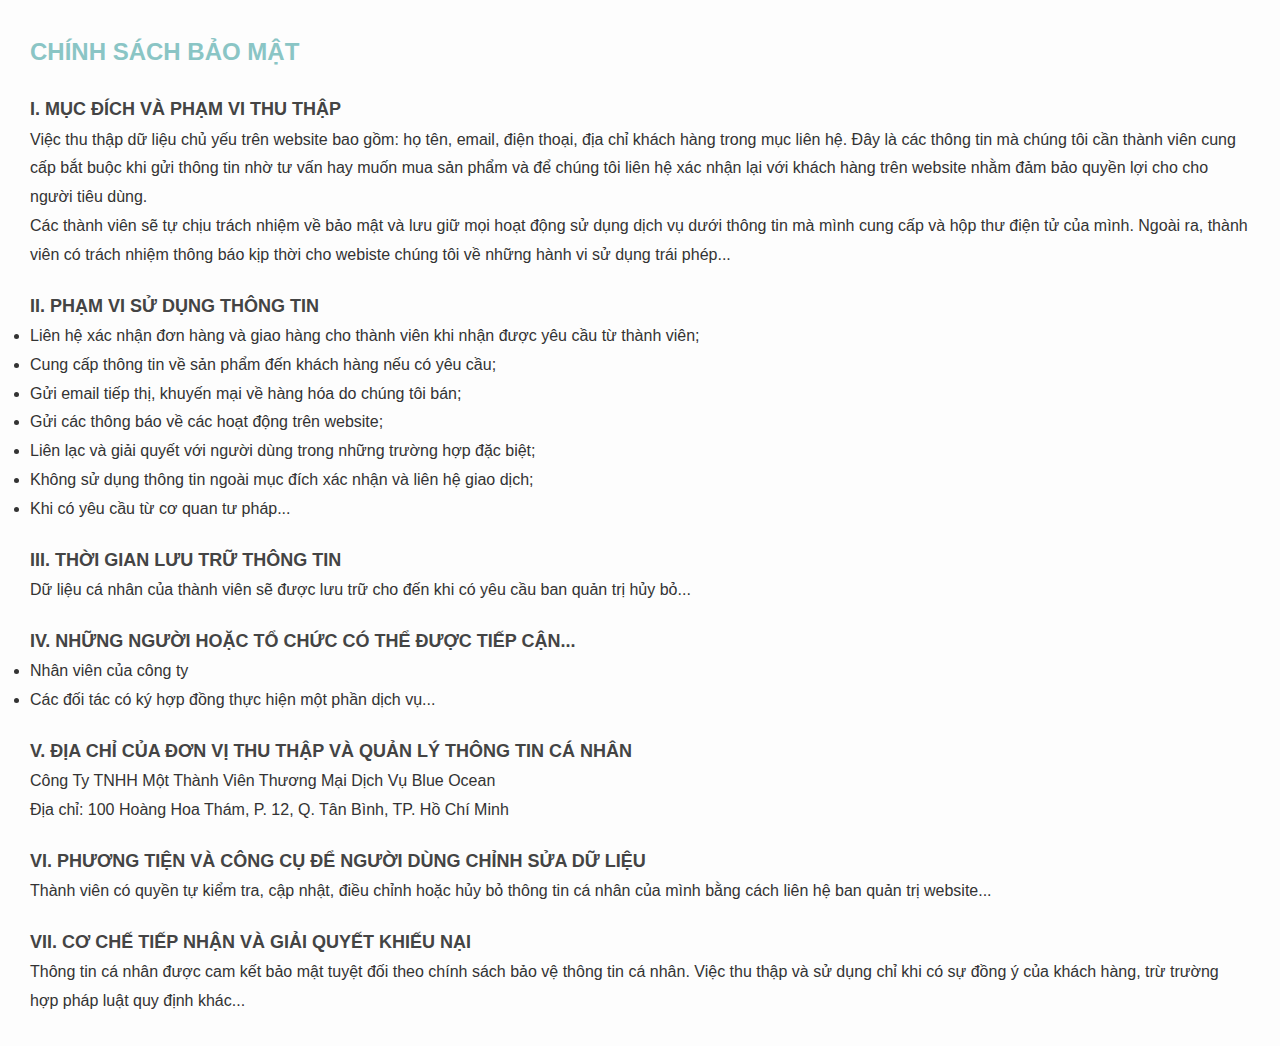
<file: baomat.html>
<!DOCTYPE html>

  <meta charset="UTF-8" />
  <meta name="viewport" content="width=device-width, initial-scale=1.0"/>
  <title>Lustra - Vẻ đẹp tự nhiên </title>
  <link rel="stylesheet" href="hoanthanh.css" />
<html lang="vi">
<head>
    <meta charset="UTF-8">
    <title>Chính sách bảo mật - Lustra</title>
    <style>
        body {
            font-family: Arial, sans-serif;
            padding: 30px;
            line-height: 1.8;
            background-color: #fdfdfd;
        }
        h1 {
            color: #8ac5c5;
            font-size: 24px;
            margin-bottom: 20px;
        }
        h2 {
            color: #444;
            font-size: 18px;
            margin-top: 20px;
        }
        p, ul {
            font-size: 16px;
            color: #333;
        }
    </style>
</head>
<body>
    <h1>CHÍNH SÁCH BẢO MẬT</h1>

    <h2>I. MỤC ĐÍCH VÀ PHẠM VI THU THẬP</h2>
    <p>Việc thu thập dữ liệu chủ yếu trên website bao gồm: họ tên, email, điện thoại, địa chỉ khách hàng trong mục liên hệ. Đây là các thông tin mà chúng tôi cần thành viên cung cấp bắt buộc khi gửi thông tin nhờ tư vấn hay muốn mua sản phẩm và để chúng tôi liên hệ xác nhận lại với khách hàng trên website nhằm đảm bảo quyền lợi cho cho người tiêu dùng.</p>
    <p>Các thành viên sẽ tự chịu trách nhiệm về bảo mật và lưu giữ mọi hoạt động sử dụng dịch vụ dưới thông tin mà mình cung cấp và hộp thư điện tử của mình. Ngoài ra, thành viên có trách nhiệm thông báo kịp thời cho webiste chúng tôi về những hành vi sử dụng trái phép...</p>

    <h2>II. PHẠM VI SỬ DỤNG THÔNG TIN</h2>
    <ul>
        <li>Liên hệ xác nhận đơn hàng và giao hàng cho thành viên khi nhận được yêu cầu từ thành viên;</li>
        <li>Cung cấp thông tin về sản phẩm đến khách hàng nếu có yêu cầu;</li>
        <li>Gửi email tiếp thị, khuyến mại về hàng hóa do chúng tôi bán;</li>
        <li>Gửi các thông báo về các hoạt động trên website;</li>
        <li>Liên lạc và giải quyết với người dùng trong những trường hợp đặc biệt;</li>
        <li>Không sử dụng thông tin ngoài mục đích xác nhận và liên hệ giao dịch;</li>
        <li>Khi có yêu cầu từ cơ quan tư pháp...</li>
    </ul>

    <h2>III. THỜI GIAN LƯU TRỮ THÔNG TIN</h2>
    <p>Dữ liệu cá nhân của thành viên sẽ được lưu trữ cho đến khi có yêu cầu ban quản trị hủy bỏ...</p>

    <h2>IV. NHỮNG NGƯỜI HOẶC TỔ CHỨC CÓ THỂ ĐƯỢC TIẾP CẬN...</h2>
    <ul>
        <li>Nhân viên của công ty</li>
        <li>Các đối tác có ký hợp đồng thực hiện một phần dịch vụ...</li>
    </ul>

    <h2>V. ĐỊA CHỈ CỦA ĐƠN VỊ THU THẬP VÀ QUẢN LÝ THÔNG TIN CÁ NHÂN</h2>
    <p>Công Ty TNHH Một Thành Viên Thương Mại Dịch Vụ Blue Ocean<br>
    Địa chỉ: 100 Hoàng Hoa Thám, P. 12, Q. Tân Bình, TP. Hồ Chí Minh</p>

    <h2>VI. PHƯƠNG TIỆN VÀ CÔNG CỤ ĐỂ NGƯỜI DÙNG CHỈNH SỬA DỮ LIỆU</h2>
    <p>Thành viên có quyền tự kiểm tra, cập nhật, điều chỉnh hoặc hủy bỏ thông tin cá nhân của mình bằng cách liên hệ ban quản trị website...</p>

    <h2>VII. CƠ CHẾ TIẾP NHẬN VÀ GIẢI QUYẾT KHIẾU NẠI</h2>
    <p>Thông tin cá nhân được cam kết bảo mật tuyệt đối theo chính sách bảo vệ thông tin cá nhân. Việc thu thập và sử dụng chỉ khi có sự đồng ý của khách hàng, trừ trường hợp pháp luật quy định khác...</p>

</body>
</html>
</file>
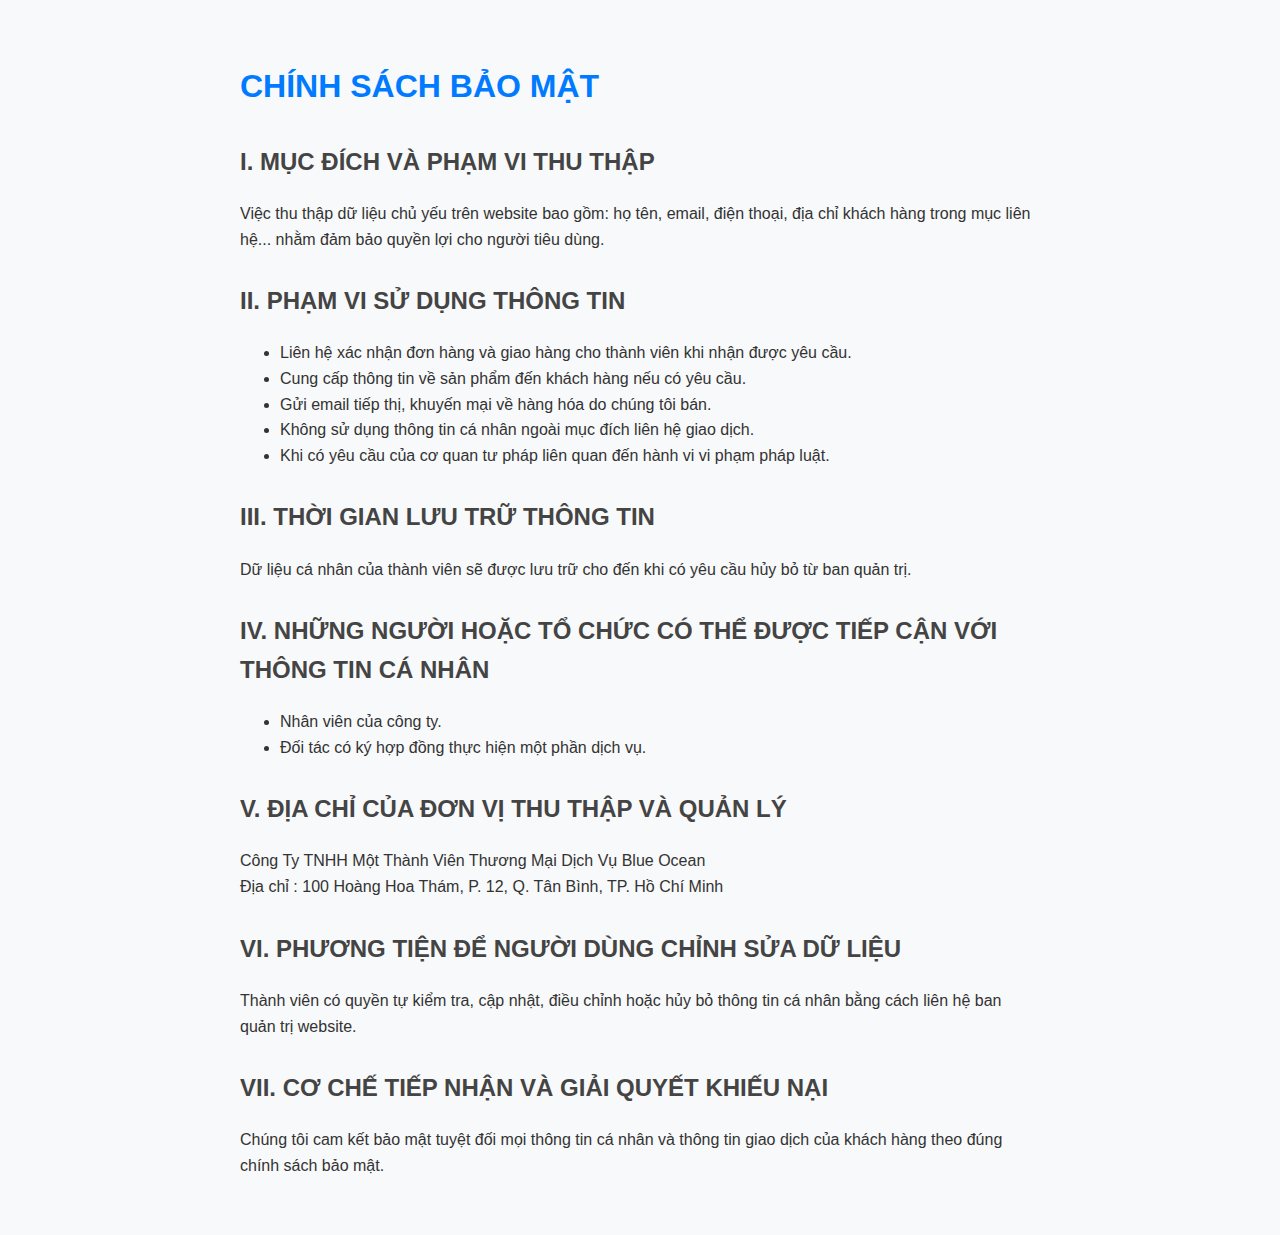
<file: cauhoi.html>
<!DOCTYPE html>
<html lang="vi">
<head>
  <meta charset="UTF-8">
  <meta name="viewport" content="width=device-width, initial-scale=1">
  <title>Chính Sách Bảo Mật</title>
  <style>
    body {
      font-family: Arial, sans-serif;
      padding: 40px;
      line-height: 1.6;
      max-width: 800px;
      margin: auto;
      background-color: #f8f9fa;
      color: #333;
    }
    h1 {
      color: #007BFF;
    }
    h2 {
      margin-top: 30px;
      color: #444;
    }
  </style>
</head>
<body>
  <h1>CHÍNH SÁCH BẢO MẬT</h1>

  <h2>I. MỤC ĐÍCH VÀ PHẠM VI THU THẬP</h2>
  <p>Việc thu thập dữ liệu chủ yếu trên website bao gồm: họ tên, email, điện thoại, địa chỉ khách hàng trong mục liên hệ... nhằm đảm bảo quyền lợi cho người tiêu dùng.</p>

  <h2>II. PHẠM VI SỬ DỤNG THÔNG TIN</h2>
  <ul>
    <li>Liên hệ xác nhận đơn hàng và giao hàng cho thành viên khi nhận được yêu cầu.</li>
    <li>Cung cấp thông tin về sản phẩm đến khách hàng nếu có yêu cầu.</li>
    <li>Gửi email tiếp thị, khuyến mại về hàng hóa do chúng tôi bán.</li>
    <li>Không sử dụng thông tin cá nhân ngoài mục đích liên hệ giao dịch.</li>
    <li>Khi có yêu cầu của cơ quan tư pháp liên quan đến hành vi vi phạm pháp luật.</li>
  </ul>

  <h2>III. THỜI GIAN LƯU TRỮ THÔNG TIN</h2>
  <p>Dữ liệu cá nhân của thành viên sẽ được lưu trữ cho đến khi có yêu cầu hủy bỏ từ ban quản trị.</p>

  <h2>IV. NHỮNG NGƯỜI HOẶC TỔ CHỨC CÓ THỂ ĐƯỢC TIẾP CẬN VỚI THÔNG TIN CÁ NHÂN</h2>
  <ul>
    <li>Nhân viên của công ty.</li>
    <li>Đối tác có ký hợp đồng thực hiện một phần dịch vụ.</li>
  </ul>

  <h2>V. ĐỊA CHỈ CỦA ĐƠN VỊ THU THẬP VÀ QUẢN LÝ</h2>
  <p>Công Ty TNHH Một Thành Viên Thương Mại Dịch Vụ Blue Ocean<br>
     Địa chỉ : 100 Hoàng Hoa Thám, P. 12, Q. Tân Bình, TP. Hồ Chí Minh</p>

  <h2>VI. PHƯƠNG TIỆN ĐỂ NGƯỜI DÙNG CHỈNH SỬA DỮ LIỆU</h2>
  <p>Thành viên có quyền tự kiểm tra, cập nhật, điều chỉnh hoặc hủy bỏ thông tin cá nhân bằng cách liên hệ ban quản trị website.</p>

  <h2>VII. CƠ CHẾ TIẾP NHẬN VÀ GIẢI QUYẾT KHIẾU NẠI</h2>
  <p>Chúng tôi cam kết bảo mật tuyệt đối mọi thông tin cá nhân và thông tin giao dịch của khách hàng theo đúng chính sách bảo mật.</p>

</body>
</html>
</file>
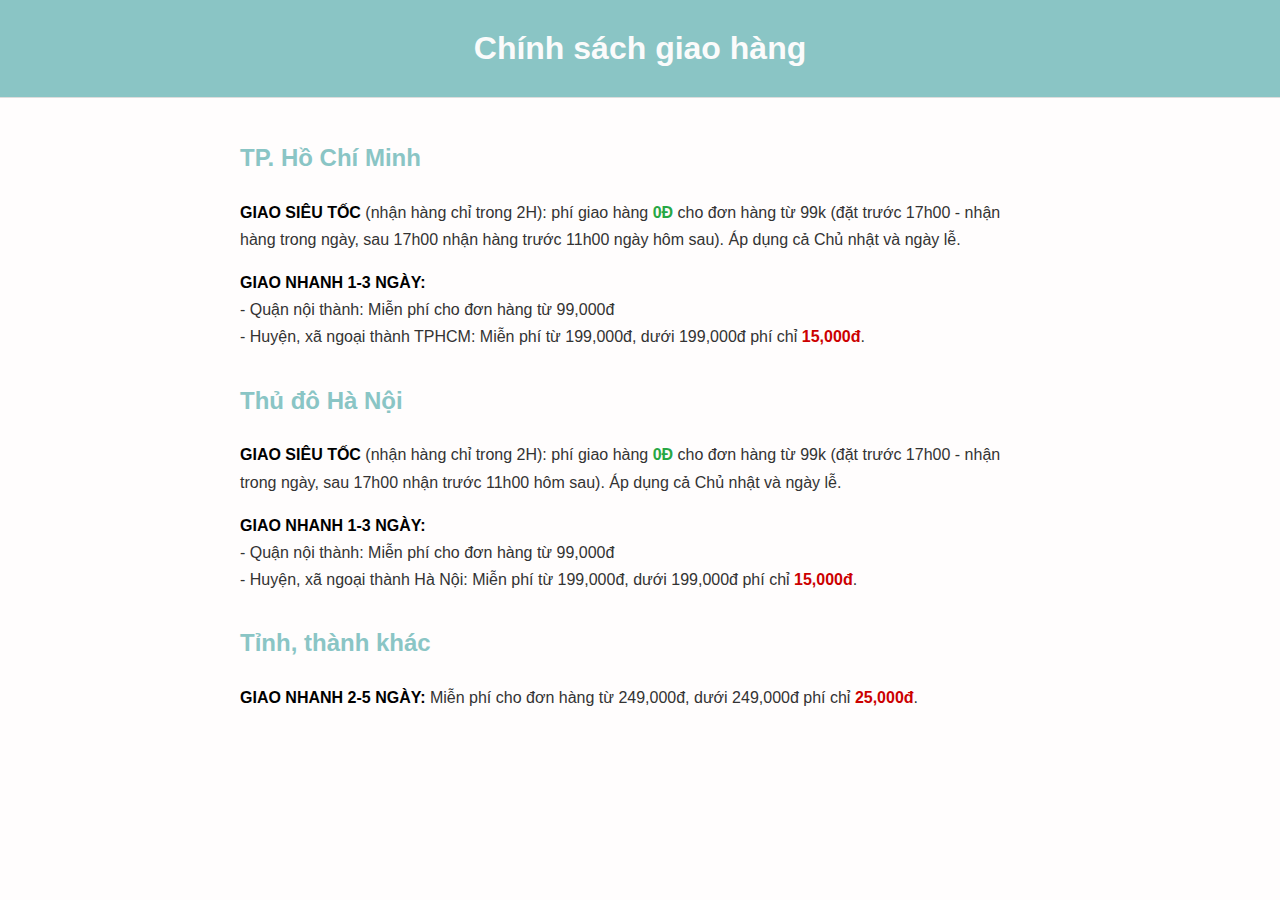
<file: câu tl.html>
<!DOCTYPE html>
<html lang="vi">
<head>
  <meta charset="UTF-8">
  <title>Chính sách giao hàng – Lustra</title>
  <style>
    body {
      font-family: 'Segoe UI', Tahoma, Geneva, Verdana, sans-serif;
      background-color: #fffdfd;
      color: #333;
      margin: 0;
      padding: 0;
    }

    header {
      background-color: #8ac5c5;
      padding: 30px 20px;
      text-align: center;
      border-bottom: 1px solid #ddd;
    }

    header h1 {
      color: #fbfbfb;
      margin: 0;
    }

    .content {
      max-width: 800px;
      margin: 40px auto;
      padding: 0 20px;
      line-height: 1.7;
    }

    .content h2 {
      color: #8ac5c5;
      margin-top: 30px;
    }

    .highlight {
      font-weight: bold;
      color: #000000;
    }

    .free {
      color: #28a745;
      font-weight: bold;
    }

    .fee {
      color: #cc0000;
      font-weight: bold;
    }
  </style>
</head>
<body>

  <header>
    <h1>Chính sách giao hàng</h1>
  </header>

  <div class="content">
    <h2>TP. Hồ Chí Minh</h2>
    <p><span class="highlight">GIAO SIÊU TỐC</span> (nhận hàng chỉ trong 2H): phí giao hàng <span class="free">0Đ</span> cho đơn hàng từ 99k (đặt trước 17h00 - nhận hàng trong ngày, sau 17h00 nhận hàng trước 11h00 ngày hôm sau). Áp dụng cả Chủ nhật và ngày lễ.</p>

    <p><span class="highlight">GIAO NHANH 1-3 NGÀY:</span><br>
    - Quận nội thành: Miễn phí cho đơn hàng từ 99,000đ<br>
    - Huyện, xã ngoại thành TPHCM: Miễn phí từ 199,000đ, dưới 199,000đ phí chỉ <span class="fee">15,000đ</span>.
    </p>

    <h2>Thủ đô Hà Nội</h2>
    <p><span class="highlight">GIAO SIÊU TỐC</span> (nhận hàng chỉ trong 2H): phí giao hàng <span class="free">0Đ</span> cho đơn hàng từ 99k (đặt trước 17h00 - nhận trong ngày, sau 17h00 nhận trước 11h00 hôm sau). Áp dụng cả Chủ nhật và ngày lễ.</p>

    <p><span class="highlight">GIAO NHANH 1-3 NGÀY:</span><br>
    - Quận nội thành: Miễn phí cho đơn hàng từ 99,000đ<br>
    - Huyện, xã ngoại thành Hà Nội: Miễn phí từ 199,000đ, dưới 199,000đ phí chỉ <span class="fee">15,000đ</span>.
    </p>

    <h2>Tỉnh, thành khác</h2>
    <p><span class="highlight">GIAO NHANH 2-5 NGÀY:</span> Miễn phí cho đơn hàng từ 249,000đ, dưới 249,000đ phí chỉ <span class="fee">25,000đ</span>.</p>
  </div>

</body>
</html>
</file>
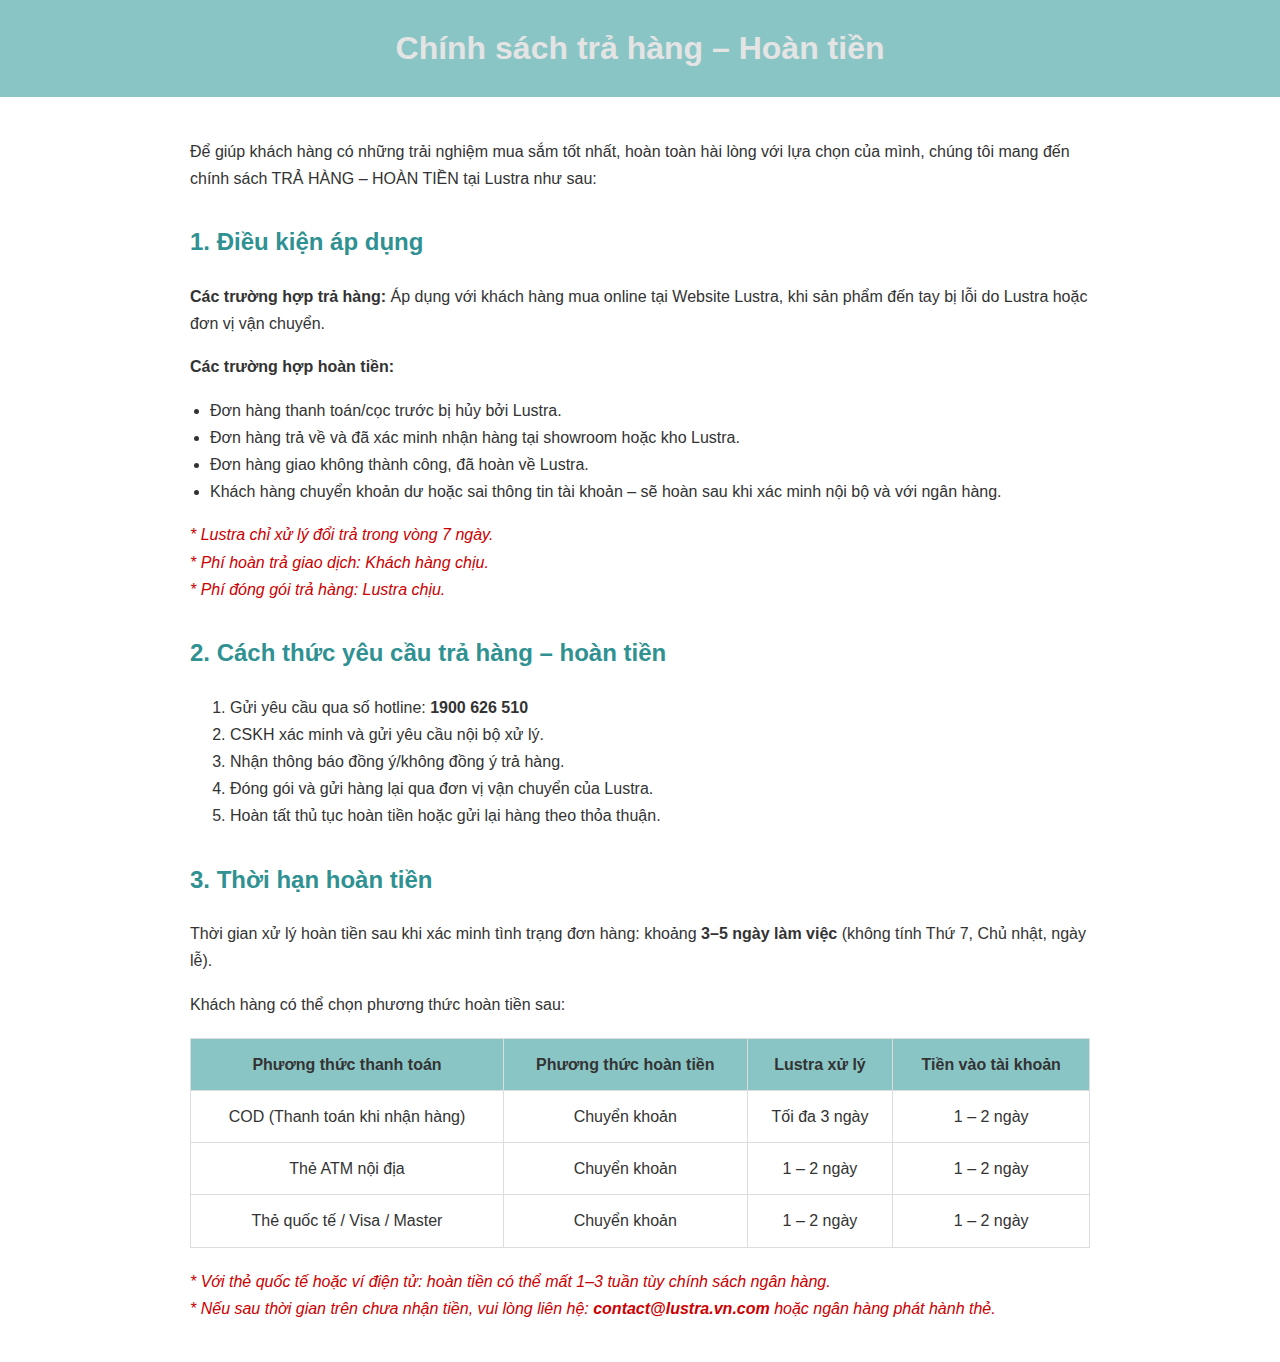
<file: hoàntien.html>
<!DOCTYPE html>
<html lang="vi">
<head>
  <meta charset="UTF-8">
  <title>Chính sách trả hàng – Lustra</title>
  <style>
    body {
      font-family: 'Segoe UI', Tahoma, sans-serif;
      background-color: #ffffff;
      color: #333;
      margin: 0;
      padding: 0;
    }

    header {
      background-color: #8ac5c5;
      padding: 30px 20px;
      text-align: center;
      border-bottom: 1px solid #ffffff;
    }

    header h1 {
      color: #e4e4e4;
      margin: 0;
    }

    .content {
      max-width: 900px;
      margin: 40px auto;
      padding: 0 20px;
      line-height: 1.7;
    }

    h2 {
      color: #2f9191;
      margin-top: 30px;
    }

    ul {
      padding-left: 20px;
    }

    .highlight {
      color: #ffffff;
      font-weight: bold;
    }

    .note {
      color: #cc0000;
      font-style: italic;
    }

    table {
      width: 100%;
      border-collapse: collapse;
      margin-top: 20px;
      margin-bottom: 20px;
    }

    table, th, td {
      border: 1px solid #ddd;
    }

    th, td {
      padding: 12px;
      text-align: center;
    }

    th {
      background-color: #8ac5c5;
    }
  </style>
</head>
<body>

  <header>
    <h1>Chính sách trả hàng – Hoàn tiền</h1>
  </header>

  <div class="content">
    <p>Để giúp khách hàng có những trải nghiệm mua sắm tốt nhất, hoàn toàn hài lòng với lựa chọn của mình, chúng tôi mang đến chính sách TRẢ HÀNG – HOÀN TIỀN tại Lustra như sau:</p>

    <h2>1. Điều kiện áp dụng</h2>
    <p><strong>Các trường hợp trả hàng:</strong> Áp dụng với khách hàng mua online tại Website Lustra, khi sản phẩm đến tay bị lỗi do Lustra hoặc đơn vị vận chuyển.</p>

    <p><strong>Các trường hợp hoàn tiền:</strong></p>
    <ul>
      <li>Đơn hàng thanh toán/cọc trước bị hủy bởi Lustra.</li>
      <li>Đơn hàng trả về và đã xác minh nhận hàng tại showroom hoặc kho Lustra.</li>
      <li>Đơn hàng giao không thành công, đã hoàn về Lustra.</li>
      <li>Khách hàng chuyển khoản dư hoặc sai thông tin tài khoản – sẽ hoàn sau khi xác minh nội bộ và với ngân hàng.</li>
    </ul>

    <p class="note">
      * Lustra chỉ xử lý đổi trả trong vòng 7 ngày.<br>
      * Phí hoàn trả giao dịch: Khách hàng chịu.<br>
      * Phí đóng gói trả hàng: Lustra chịu.
    </p>

    <h2>2. Cách thức yêu cầu trả hàng – hoàn tiền</h2>
    <ol>
      <li>Gửi yêu cầu qua số hotline: <strong>1900 626 510</strong></li>
      <li>CSKH xác minh và gửi yêu cầu nội bộ xử lý.</li>
      <li>Nhận thông báo đồng ý/không đồng ý trả hàng.</li>
      <li>Đóng gói và gửi hàng lại qua đơn vị vận chuyển của Lustra.</li>
      <li>Hoàn tất thủ tục hoàn tiền hoặc gửi lại hàng theo thỏa thuận.</li>
    </ol>

    <h2>3. Thời hạn hoàn tiền</h2>
    <p>Thời gian xử lý hoàn tiền sau khi xác minh tình trạng đơn hàng: khoảng <strong>3–5 ngày làm việc</strong> (không tính Thứ 7, Chủ nhật, ngày lễ).</p>

    <p>Khách hàng có thể chọn phương thức hoàn tiền sau:</p>

    <table>
      <thead>
        <tr>
          <th>Phương thức thanh toán</th>
          <th>Phương thức hoàn tiền</th>
          <th>Lustra xử lý</th>
          <th>Tiền vào tài khoản</th>
        </tr>
      </thead>
      <tbody>
        <tr>
          <td>COD (Thanh toán khi nhận hàng)</td>
          <td>Chuyển khoản</td>
          <td>Tối đa 3 ngày</td>
          <td>1 – 2 ngày</td>
        </tr>
        <tr>
          <td>Thẻ ATM nội địa</td>
          <td>Chuyển khoản</td>
          <td>1 – 2 ngày</td>
          <td>1 – 2 ngày</td>
        </tr>
        <tr>
          <td>Thẻ quốc tế / Visa / Master</td>
          <td>Chuyển khoản</td>
          <td>1 – 2 ngày</td>
          <td>1 – 2 ngày</td>
        </tr>
      </tbody>
    </table>

    <p class="note">
      * Với thẻ quốc tế hoặc ví điện tử: hoàn tiền có thể mất 1–3 tuần tùy chính sách ngân hàng.<br>
      * Nếu sau thời gian trên chưa nhận tiền, vui lòng liên hệ: <strong>contact@lustra.vn.com</strong> hoặc ngân hàng phát hành thẻ.
    </p>
  </div>

</body>
</html>
</file>
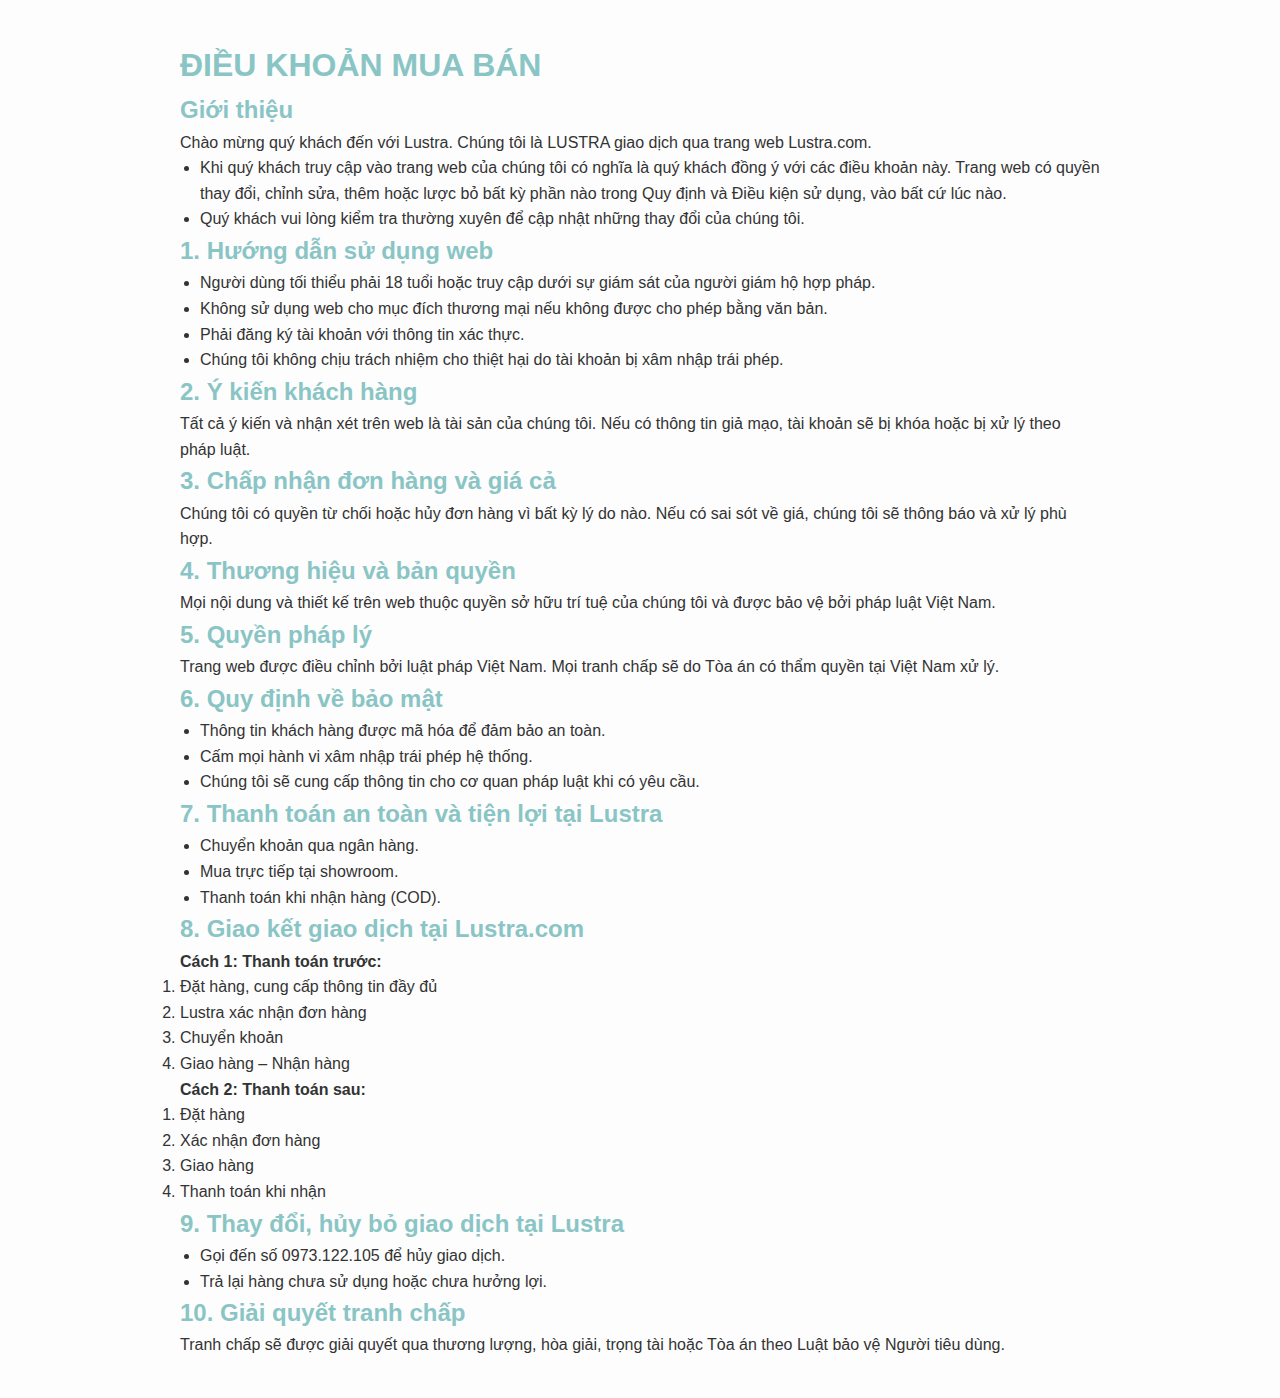
<file: muaban.html>
<!DOCTYPE html>
<html lang="vi">
<head>
    
  <meta charset="UTF-8" />
  <meta name="viewport" content="width=device-width, initial-scale=1.0"/>
  <title>Lustra - Vẻ đẹp tự nhiên </title>
  <link rel="stylesheet" href="hoanthanh.css" />
  <meta charset="UTF-8" />
  
  <title>Điều Khoản Mua Bán - Lustra</title>
  <style>
   
  
    body {
      font-family: Arial, sans-serif;
      line-height: 1.6;
      max-width: 960px;
      margin: 40px auto;
      padding: 0 20px;
      color: #333;
    }
    h1, h2 {
      color: #8ac5c5
      ;
    }
    ul {
      margin-left: 20px;
    }
  </style>
</head>
<body>
  <h1>ĐIỀU KHOẢN MUA BÁN</h1>

  <h2>Giới thiệu</h2>
  <p>Chào mừng quý khách đến với Lustra. Chúng tôi là LUSTRA giao dịch qua trang web Lustra.com.</p>
  <ul>
    <li>Khi quý khách truy cập vào trang web của chúng tôi có nghĩa là quý khách đồng ý với các điều khoản này. Trang web có quyền thay đổi, chỉnh sửa, thêm hoặc lược bỏ bất kỳ phần nào trong Quy định và Điều kiện sử dụng, vào bất cứ lúc nào.</li>
    <li>Quý khách vui lòng kiểm tra thường xuyên để cập nhật những thay đổi của chúng tôi.</li>
  </ul>

  <h2>1. Hướng dẫn sử dụng web</h2>
  <ul>
    <li>Người dùng tối thiểu phải 18 tuổi hoặc truy cập dưới sự giám sát của người giám hộ hợp pháp.</li>
    <li>Không sử dụng web cho mục đích thương mại nếu không được cho phép bằng văn bản.</li>
    <li>Phải đăng ký tài khoản với thông tin xác thực.</li>
    <li>Chúng tôi không chịu trách nhiệm cho thiệt hại do tài khoản bị xâm nhập trái phép.</li>
  </ul>

  <h2>2. Ý kiến khách hàng</h2>
  <p>Tất cả ý kiến và nhận xét trên web là tài sản của chúng tôi. Nếu có thông tin giả mạo, tài khoản sẽ bị khóa hoặc bị xử lý theo pháp luật.</p>

  <h2>3. Chấp nhận đơn hàng và giá cả</h2>
  <p>Chúng tôi có quyền từ chối hoặc hủy đơn hàng vì bất kỳ lý do nào. Nếu có sai sót về giá, chúng tôi sẽ thông báo và xử lý phù hợp.</p>

  <h2>4. Thương hiệu và bản quyền</h2>
  <p>Mọi nội dung và thiết kế trên web thuộc quyền sở hữu trí tuệ của chúng tôi và được bảo vệ bởi pháp luật Việt Nam.</p>

  <h2>5. Quyền pháp lý</h2>
  <p>Trang web được điều chỉnh bởi luật pháp Việt Nam. Mọi tranh chấp sẽ do Tòa án có thẩm quyền tại Việt Nam xử lý.</p>

  <h2>6. Quy định về bảo mật</h2>
  <ul>
    <li>Thông tin khách hàng được mã hóa để đảm bảo an toàn.</li>
    <li>Cấm mọi hành vi xâm nhập trái phép hệ thống.</li>
    <li>Chúng tôi sẽ cung cấp thông tin cho cơ quan pháp luật khi có yêu cầu.</li>
  </ul>

  <h2>7. Thanh toán an toàn và tiện lợi tại Lustra</h2>
  <ul>
    <li>Chuyển khoản qua ngân hàng.</li>
    <li>Mua trực tiếp tại showroom.</li>
    <li>Thanh toán khi nhận hàng (COD).</li>
  </ul>

  <h2>8. Giao kết giao dịch tại Lustra.com</h2>
  <p><strong>Cách 1: Thanh toán trước:</strong></p>
  <ol>
    <li>Đặt hàng, cung cấp thông tin đầy đủ</li>
    <li>Lustra xác nhận đơn hàng</li>
    <li>Chuyển khoản</li>
    <li>Giao hàng – Nhận hàng</li>
  </ol>
  <p><strong>Cách 2: Thanh toán sau:</strong></p>
  <ol>
    <li>Đặt hàng</li>
    <li>Xác nhận đơn hàng</li>
    <li>Giao hàng</li>
    <li>Thanh toán khi nhận</li>
  </ol>

  <h2>9. Thay đổi, hủy bỏ giao dịch tại Lustra</h2>
  <ul>
    <li>Gọi đến số 0973.122.105 để hủy giao dịch.</li>
    <li>Trả lại hàng chưa sử dụng hoặc chưa hưởng lợi.</li>
  </ul>

  <h2>10. Giải quyết tranh chấp</h2>
  <p>Tranh chấp sẽ được giải quyết qua thương lượng, hòa giải, trọng tài hoặc Tòa án theo Luật bảo vệ Người tiêu dùng.</p>

</body>
</html>
</file>
<file: hoanthanh.css>
* {
  box-sizing: border-box;
  margin: 0;
  padding: 0;
  font-family: 'Segoe UI', sans-serif;
}

body {
  background-color: #f8f5f0;
  color: #0d3030;
  line-height: 1.6;
}

.container {
  width: 90%;
  max-width: 1200px;
  margin: auto;
}

/* Navbar */
.navbar {
  background-color: #8ac5c5;
  padding: 1rem 0;
}

.nav-container {
  display: flex;
  justify-content: space-between;
  align-items: center;
}
.logo-container {
  display: flex; /* Sử dụng flexbox cho logo và chữ */
  align-items: center; /* Căn giữa theo chiều dọc */
}

.logo-img {
  height: 50px; /* Chiều cao của logo */
  margin-right: 10px; /* Khoảng cách giữa logo và chữ */
}

.logo {
  font-size: 24px; /* Kích thước chữ */
  color: #333; /* Màu chữ */
}
.nav-menu {
  display: flex;
  gap: 20px;
}

.nav-menu li {
  list-style: none;
}

.nav-menu a {
  color: #fff;
  text-decoration: none;
  font-weight: 500;
}

.nav-menu a:hover {
  text-decoration: underline;
}

/* Hero Banner */
.hero {
  position: relative;
  text-align: center;
  padding: 17rem 2rem;
  overflow: hidden;
}

.video-background {
  position: absolute;
  top: 0;
  left: 0;
  width: 100%;
  height: 100%;
  z-index: -1;
}

.video-background video {
  width: 100%;
  height: 100%;
  object-fit: cover;
}

.hero h2 {
  font-size: 2rem;
  margin-bottom: 1rem;
  color: #fff;
  text-shadow: 0 0 5px rgba(0, 0, 0, 0.5);
}

.hero p {
  margin-bottom: 1.5rem;
  color: #fff;
  text-shadow: 0 0 5px rgba(0, 0, 0, 0.5);
}

.cta-button {
  background-color: #8ac5c5;
  color: #fff;
  padding: 0.75rem 1.5rem;
  border: none;
  text-decoration: none;
  border-radius: 5px;
  font-weight: bold;
}

.cta-button:hover {
  background-color: #4e342e;
}
.about-image {
  width: 100%; /* Chiều rộng ảnh 100% của container */
  height: auto; /* Giữ tỷ lệ khung hình */
  margin-top: 20px; /* Khoảng cách phía trên ảnh */
}
/* About & Features */
.about, .features, .products, .order {
  padding: 4rem 1rem;
}

.features-list {
  display: flex;
  flex-wrap: wrap;
  gap: 1.5rem;
  margin-top: 1rem;
}

.feature-item {
  flex: 1 1 250px;
  background: #f3ede7;
  padding: 1rem;
  border-radius: 8px;
}

/* Products */
.product-gallery {
  display: grid;
  grid-template-columns: repeat(auto-fit, minmax(250px, 1fr));
  gap: 2rem;
  margin-top: 2rem;
}

.product-item {
  text-align: center;
  background-color: #fff;
  padding: 1rem;
  border-radius: 10px;
  box-shadow: 0 0 10px rgba(0,0,0,0.05);
}

.product-item img {
  width: 100%;
  height: auto;
  border-radius: 10px;
}

/* Order Form */
form {
  display: grid;
  gap: 1rem;
  max-width: 600px;
  margin: auto;
}

form input, form select, form button {
  padding: 0.75rem;
  border: 1px solid #ccc;
  border-radius: 5px;
}

form button {
  background-color: #8ac5c5;
  color: white;
  font-weight: bold;
  cursor: pointer;
}

form button:hover {
  background-color: #4e342e;
}

/* Footer */
footer {
  background-color: #8ac5c5;
  color: white;
  text-align: center;
  padding: 2rem 1rem;
  margin-top: 3rem;
}

footer a {
  color: #fff;
  text-decoration: underline;
}

/* Responsive */
@media (max-width: 768px) {
  .nav-menu {
      flex-direction: column;
      align-items: center;
      gap: 10px;
  }

  .features-list {
      flex-direction: column;
  }
}
/* style.css */

body {
  font-family: 'Segoe UI', Tahoma, Geneva, Verdana, sans-serif;
  margin: 0;
  padding: 0;
  background-color: #fdfdfd;
  color: #333;
}

header {
  background-color: #f7e6f7;
  padding: 30px 20px;
  text-align: center;
  border-bottom: 1px solid #ddd;
}
</file>
